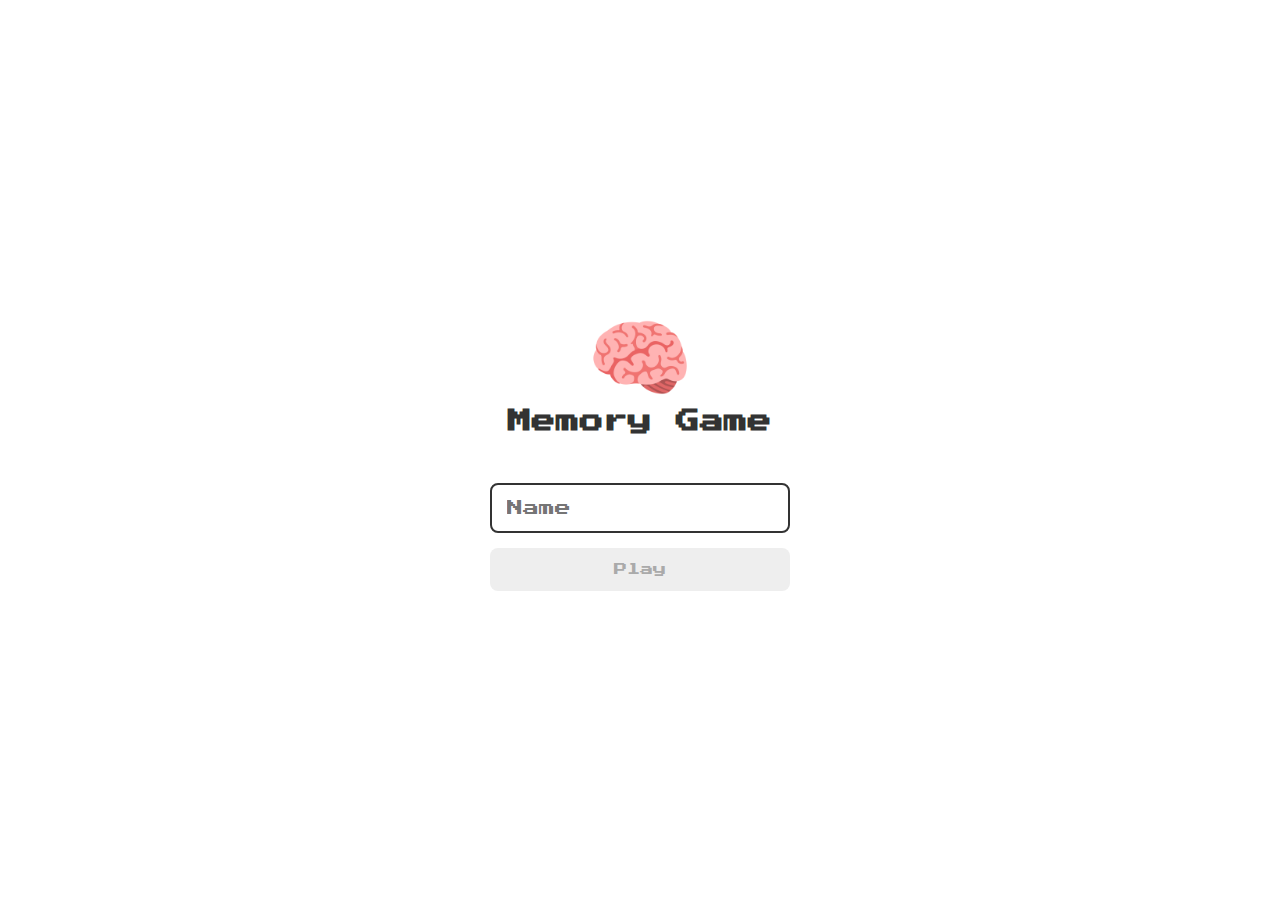
<file: index.html>
<!DOCTYPE html>
<html lang="en">
<head>
    <meta charset="UTF-8">
    <meta http-equiv="X-UA-Compatible" content="IE=edge">
    <meta name="viewport" content="width=device-width, initial-scale=1.0">
    <title>Login</title>

    <link rel="stylesheet" href="./css/reset.css">
    <link rel="stylesheet" href="./css/login.css">

    <script defer src="./js/login.js"></script>

</head>
<body>
    <form class="login-form">
        <div class="login-header">
            <img src="./images/brain.png" alt="drawn brain icon">
            <h1>Memory Game</h1>
        </div>
        <input type="text" placeholder="Name" class="login-input">
        <button type="submit" class="login-button" disabled >Play</button>
    </form>
</body>
</html>
</file>
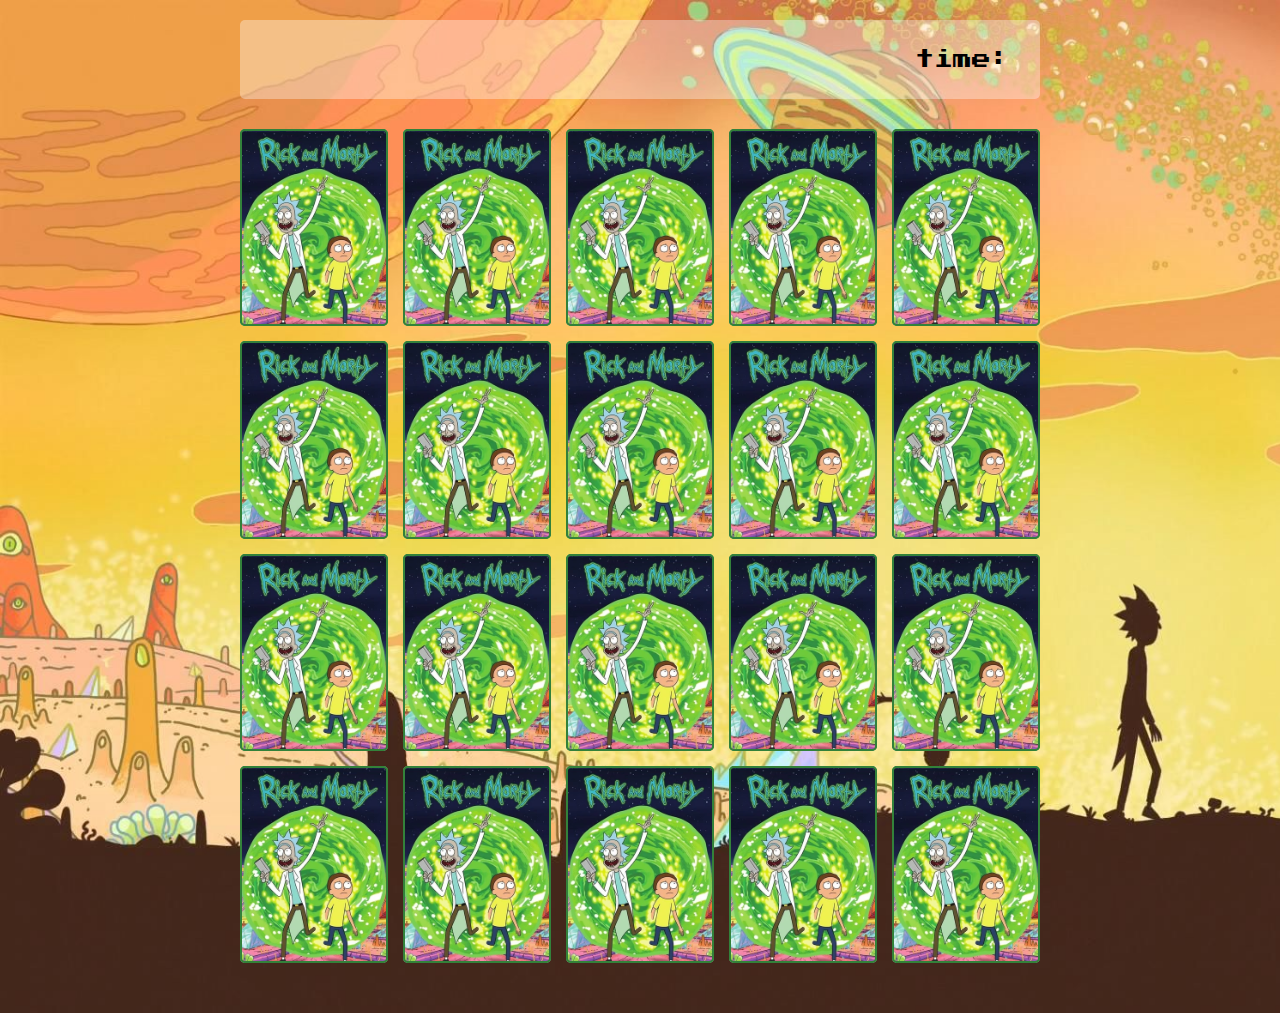
<file: pages/game.html>
<!DOCTYPE html>
<html lang="en">
<head>
    <meta charset="UTF-8">
    <meta http-equiv="X-UA-Compatible" content="IE=edge">
    <meta name="viewport" content="width=device-width, initial-scale=1.0">
    
    <link rel="stylesheet" href="../css/reset.css">
    <link rel="stylesheet" href="../css/game.css">

    <script defer src="../js/game.js"></script>
     <title>Memory Game</title>

    </head>
<body>

    <main>
        <header><span class="player"></span>
        <span>time: <span class="timer"></span></span>
        </header>
        
        <div class="grid"></div>
        
    </main>

</body>
</html>
</file>
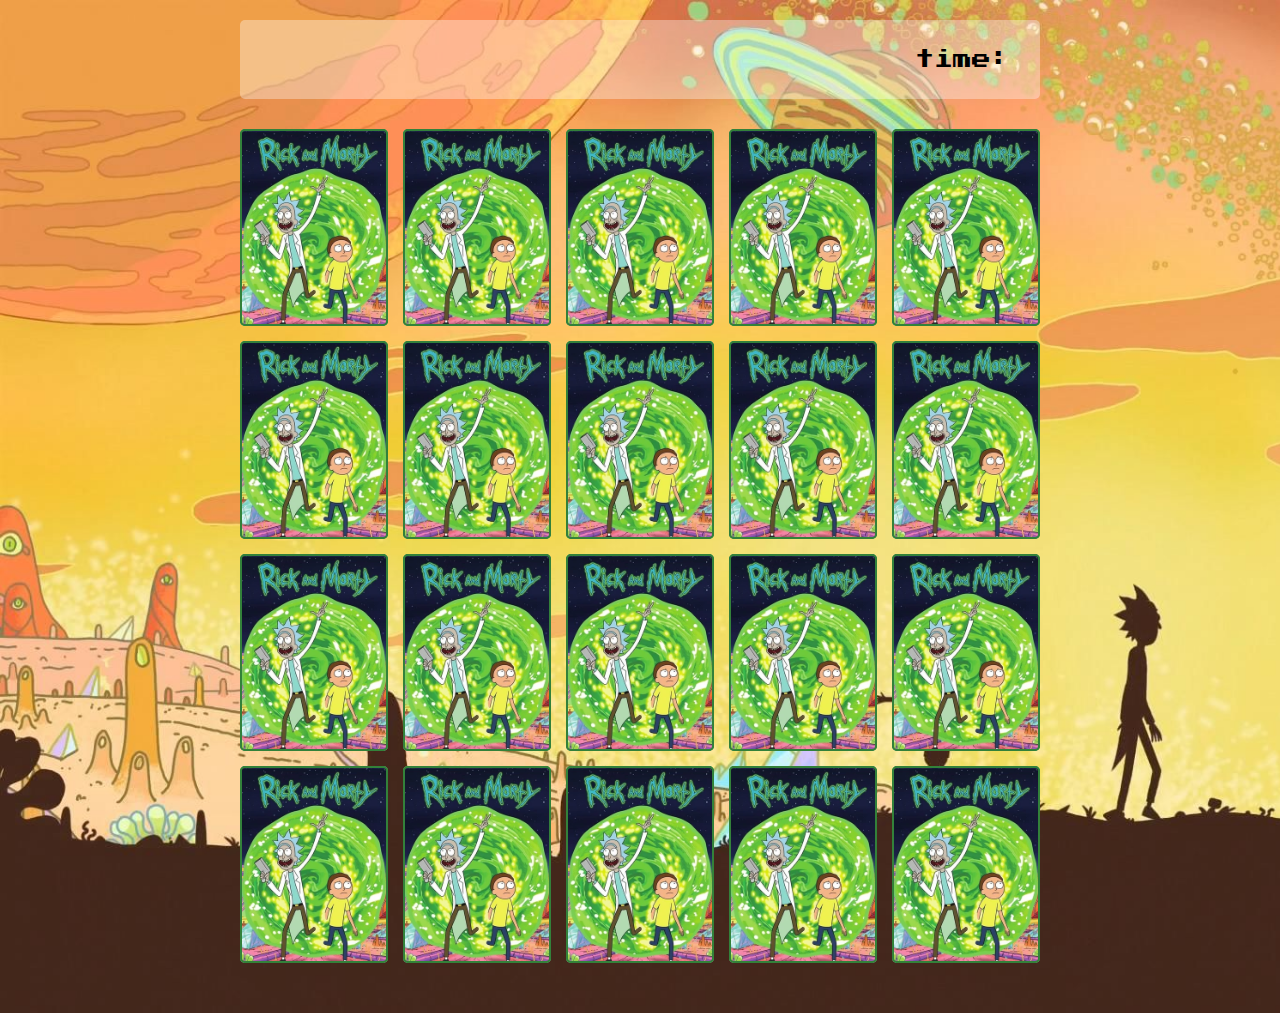
<file: Src/Pages/game.html>
<!DOCTYPE html>
<html lang="en">
<head>
    <meta charset="UTF-8">
    <meta http-equiv="X-UA-Compatible" content="IE=edge">
    <meta name="viewport" content="width=device-width, initial-scale=1.0">
    
    <link rel="stylesheet" href="../Css/reset.css">
    <link rel="stylesheet" href="../Css/game.css">

    <script defer src="../Js/game.js"></script>
     <title>entrou</title>

    </head>
<body>

    <main>
        <header><span class="player"></span>
        <span>time: <span class="timer"></span></span>
        </header>
        
        <div class="grid"></div>
        
    </main>

</body>
</html>
</file>
<file: css/login.css>
.login-form {
    align-items: center;
    justify-content: center;
    display: flex;
    flex-direction: column;
    height: 100vh;
}

.login-header {
    align-items: center;
    display: flex;
    flex-direction: column;
    margin-bottom: 50px;
}

.login-header img {
    width: 100px;
}

.login-header h1 {
    color: #333;
    font-size: 1.5em;   
}

.login-input {
    border: 2px solid #333;
    border-radius: 8px;
    color: #333;
    font-size: 1em;
    margin-bottom: 15px;
    max-width: 300px;
    width: 100%;
    padding: 15px;
    outline: none;
}

.login-button {
    background-color: #ee665c;
    border-radius: 8px;
    color: #FFF;
    cursor: pointer;
    font: 1em;
    max-width: 300px;
    padding: 15px;
    width: 100%;
}

.login-button:disabled {
    background-color: #EEE;
    color: #aaa;
    cursor: auto;
}
</file>
<file: css/game.css>
main {
    display: flex;
    flex-direction: column;
    width: 100%;
    min-height: 100vh;
    align-items: center;
    justify-content: center;
    padding: 20px 20px 50px;
    background-image: url('../images/bg.jpg');
    background-size: cover;
}

header {
    display: flex;
    align-items: center;
    justify-content: space-between;
    width: 100%;
    max-width: 800px;
    padding: 30px;
    margin: 0 0 30px;
    border-radius: 5px;
    background-color: rgba(255, 255, 255, 0.35);
    font-size: 1.2em;
}

.grid {
    display: grid;
    grid-template-columns: repeat(5, 1fr);
    gap: 15px;
    width: 100%;
    max-width: 800px;
    margin: 0 auto;
}

.card {
    aspect-ratio: 3/4;
    width: 100%;
    border-radius: 5px;
    position: relative;
    transition: all 550ms ease;
    transform-style: preserve-3d;
    background-color: #CCC;
}

.face {
    width: 100%;
    height: 100%;
    position: absolute;
    background-size: cover;
    background-position: center;
    border: 2px solid #33813a;
    border-radius: 5px;
    transition: all 400ms ease;
}

.front {
    transform: rotateY(180deg);
}

.back{
    background-image: url('../images/back.png');
    backface-visibility: hidden;
}

.reveal-card {
    transform: rotateY(180deg);
}

.disabled-card {
    filter: saturate(0);
    opacity: 0.5;
}
</file>
<file: Src/Css/game.css>
main {
    display: flex;
    flex-direction: column;
    width: 100%;
    min-height: 100vh;
    align-items: center;
    justify-content: center;
    padding: 20px 20px 50px;
    background-image: url('../IMG/bg.jpg');
    background-size: cover;
}

header {
    display: flex;
    align-items: center;
    justify-content: space-between;
    width: 100%;
    max-width: 800px;
    padding: 30px;
    margin: 0 0 30px;
    border-radius: 5px;
    background-color: rgba(255, 255, 255, 0.35);
    font-size: 1.2em;
}

.grid {
    display: grid;
    grid-template-columns: repeat(5, 1fr);
    gap: 15px;
    width: 100%;
    max-width: 800px;
    margin: 0 auto;
}

.card {
    aspect-ratio: 3/4;
    width: 100%;
    border-radius: 5px;
    position: relative;
    transition: all 550ms ease;
    transform-style: preserve-3d;
    background-color: #CCC;
}

.face {
    width: 100%;
    height: 100%;
    position: absolute;
    background-size: cover;
    background-position: center;
    border: 2px solid #33813a;
    border-radius: 5px;
    transition: all 400ms ease;
}

.front {
    transform: rotateY(180deg);
}

.back{
    background-image: url(../IMG/back.png);
    backface-visibility: hidden;
}

.reveal-card {
    transform: rotateY(180deg);
}

.disabled-card {
    filter: saturate(0);
    opacity: 0.5;
}
</file>
